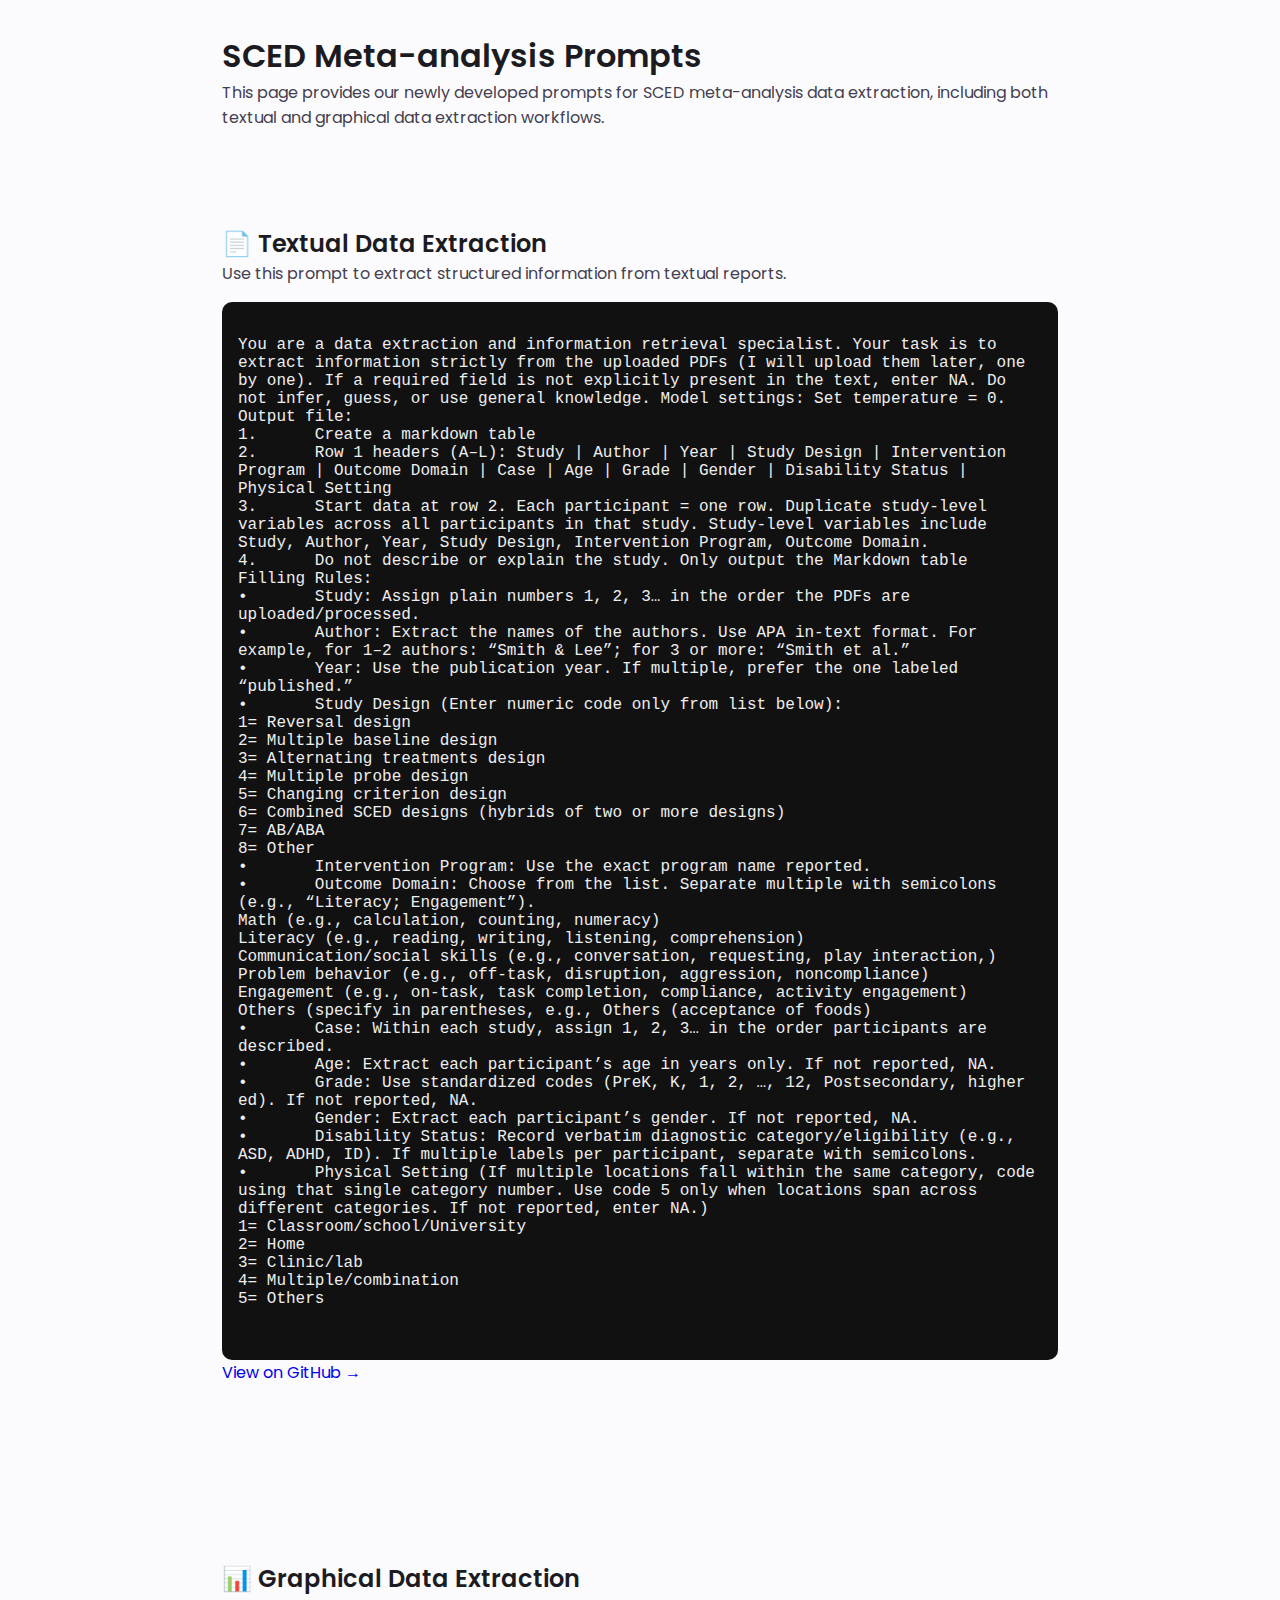
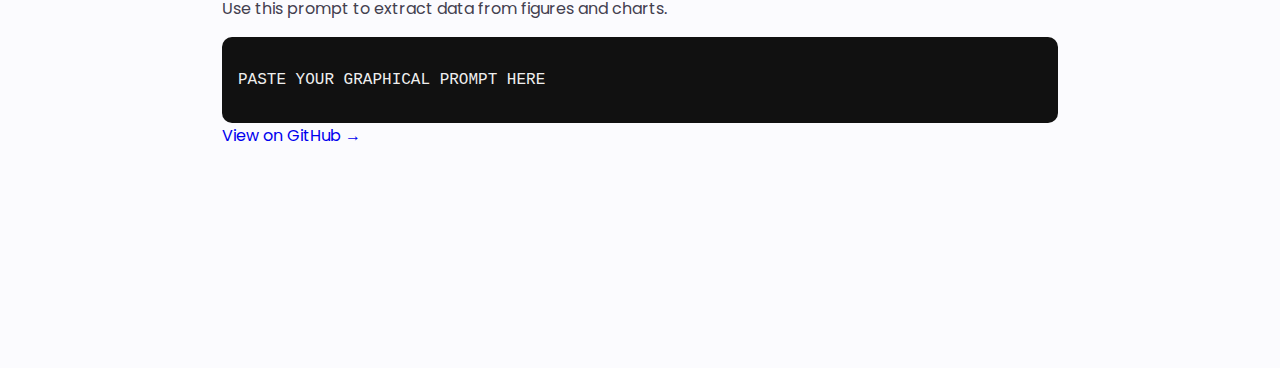
<file: prompts.html>
<!DOCTYPE html>
<html lang="en">
<head>
  <meta charset="UTF-8">
  <meta name="viewport" content="width=device-width, initial-scale=1.0">

  <link rel="stylesheet" href="assets/css/styles.css">

  <title>SCED Prompts | Yaosheng Lou</title>

  <style>
    .prompt-container {
      max-width: 900px;
      margin: auto;
      padding: 2rem;
    }

    .prompt-box {
      background: #111;
      color: #eee;
      padding: 1rem;
      border-radius: 10px;
      margin-top: 1rem;
      white-space: pre-wrap;
      font-family: monospace;
    }

    .section {
      margin-bottom: 3rem;
    }
  </style>
</head>

<body>
  <div class="prompt-container">

    <h1>SCED Meta-analysis Prompts</h1>
    <p>
      This page provides our newly developed prompts for SCED meta-analysis data extraction,
      including both textual and graphical data extraction workflows.
    </p>

    <!-- TEXTUAL -->
    <div class="section">
      <h2>📄 Textual Data Extraction</h2>
      <p>Use this prompt to extract structured information from textual reports.</p>

      <div class="prompt-box">
You are a data extraction and information retrieval specialist. Your task is to extract information strictly from the uploaded PDFs (I will upload them later, one by one). If a required field is not explicitly present in the text, enter NA. Do not infer, guess, or use general knowledge. Model settings: Set temperature = 0.
Output file:
1.	Create a markdown table
2.	Row 1 headers (A–L): Study | Author | Year | Study Design | Intervention Program | Outcome Domain | Case | Age | Grade | Gender | Disability Status | Physical Setting
3.	Start data at row 2. Each participant = one row. Duplicate study-level variables across all participants in that study. Study-level variables include Study, Author, Year, Study Design, Intervention Program, Outcome Domain.
4.	Do not describe or explain the study. Only output the Markdown table
Filling Rules:
•	Study: Assign plain numbers 1, 2, 3… in the order the PDFs are uploaded/processed.
•	Author: Extract the names of the authors. Use APA in-text format. For example, for 1–2 authors: “Smith & Lee”; for 3 or more: “Smith et al.” 
•	Year: Use the publication year. If multiple, prefer the one labeled “published.”
•	Study Design (Enter numeric code only from list below):
1= Reversal design
2= Multiple baseline design
3= Alternating treatments design 
4= Multiple probe design 
5= Changing criterion design 
6= Combined SCED designs (hybrids of two or more designs)
7= AB/ABA 
8= Other
•	Intervention Program: Use the exact program name reported.
•	Outcome Domain: Choose from the list. Separate multiple with semicolons (e.g., “Literacy; Engagement”).
Math (e.g., calculation, counting, numeracy)
Literacy (e.g., reading, writing, listening, comprehension)
Communication/social skills (e.g., conversation, requesting, play interaction,)
Problem behavior (e.g., off-task, disruption, aggression, noncompliance)
Engagement (e.g., on-task, task completion, compliance, activity engagement)
Others (specify in parentheses, e.g., Others (acceptance of foods)
•	Case: Within each study, assign 1, 2, 3… in the order participants are described.
•	Age: Extract each participant’s age in years only. If not reported, NA.
•	Grade: Use standardized codes (PreK, K, 1, 2, …, 12, Postsecondary, higher ed). If not reported, NA.
•	Gender: Extract each participant’s gender. If not reported, NA.
•	Disability Status: Record verbatim diagnostic category/eligibility (e.g., ASD, ADHD, ID). If multiple labels per participant, separate with semicolons. 
•	Physical Setting (If multiple locations fall within the same category, code using that single category number. Use code 5 only when locations span across different categories. If not reported, enter NA.)
1= Classroom/school/University
2= Home
3= Clinic/lab
4= Multiple/combination
5= Others 

      </div>

      <p>
        <a href="YOUR_GITHUB_TEXTUAL_LINK" target="_blank">
          View on GitHub →
        </a>
      </p>
    </div>

    <!-- GRAPHICAL -->
    <div class="section">
      <h2>📊 Graphical Data Extraction</h2>
      <p>Use this prompt to extract data from figures and charts.</p>

      <div class="prompt-box">
PASTE YOUR GRAPHICAL PROMPT HERE
      </div>

      <p>
        <a href="YOUR_GITHUB_GRAPHICAL_LINK" target="_blank">
          View on GitHub →
        </a>
      </p>
    </div>

  </div>
</body>
</html>
</file>
<file: assets/css/styles.css>
/*==================== GOOGLE FONTS 字体====================*/
@import url("https://fonts.googleapis.com/css2?family=Poppins:wght@400;500;600&display=swap");

/*==================== VARIABLES CSS ====================*/
:root {
    --header-height: 3rem;

    /*========== Colors 主题色彩==========*/
    --hue-color: 250; /*Purple 250 - Green 142 - Blue 230 - Pink 340*/

    /* HSL color mode */
    --first-color: hsl(var(--hue-color), 69%, 61%);
    --first-color-second: hsl(var(--hue-color), 69%, 61%);
    --first-color-alt: hsl(var(--hue-color), 57%, 53%);
    --first-color-lighter: hsl(var(--hue-color), 92%, 85%);
    --title-color: hsl(var(--hue-color), 12%, 12%);
    --text-color: hsl(var(--hue-color), 10%, 28%);
    --text-color-light: hsl(var(--hue-color), 8%, 42%);
    --input-color: hsl(var(--hue-color), 70%, 96%);
    --body-color: hsl(var(--hue-color), 60%, 99%);
    --container-color: hsl(var(--hue-color), 100%, 98%);
    --scroll-bar-color: hsl(var(--hue-color), 12%, 90%);
    --scroll-thumb-color: hsl(var(--hue-color), 12%, 80%);

    /*========== Font and typography ==========*/
    --body-font: 'Poppins', sans-serif;

    --big-font-size: 2rem;
    --h1-font-size: 1.5rem;
    --h2-font-size: 1.25rem;
    --h3-font-size: 1.125rem;
    --normal-font-size: .938rem;
    --small-font-size: .813rem;
    --smaller-font-size: .75rem;

    /*========== Font weight ==========*/
    --font-medium: 500;
    --font-semi-bold: 600;

    /*========== Margenes Bottom ==========*/
    --mb-0-25: .25rem;
    --mb-0-5: .5rem;
    --mb-0-75: .75rem;
    --mb-1: 1rem;
    --mb-1-5: 1.5rem;
    --mb-2: 2rem;
    --mb-2-5: 2.5rem;
    --mb-3: 3rem;

    /*========== z index ==========*/
    --z-tooltip: 10;
    --z-fixed: 100;
    --z-modal: 1000;
}

/* Font size for large devices */
@media screen and (min-width: 968px) {
    :root {
        --big-font-size: 3rem;
        --h1-font-size: 2.25rem;
        --h2-font-size: 1.5rem;
        --h3-font-size: 1.25rem;
        --normal-font-size: 1rem;
        --small-font-size: .875rem;
        --smaller-font-size: .813rem;
    }
}

/*========== Variables Dark theme ==========*/
body.dark-theme {
    --first-color-second: hsl(var(--hue-color), 30%, 8%);
    --title-color: hsl(var(--hue-color), 8%, 95%);
    --text-color: hsl(var(--hue-color), 8%, 45%);
    --text-color-light: hsl(var(--hue-color), 8%, 75%);
    --input-color: hsl(var(--hue-color), 29%, 16%);
    --body-color: hsl(var(--hue-color), 28%, 12%);
    --container-color: hsl(var(--hue-color), 29%, 16%);
    --scroll-bar-color: hsl(var(--hue-color), 12%, 48%);
    --scroll-thumb-color: hsl(var(--hue-color), 12%, 36%);
}

body {
    transition: all 0.2s;
}

/*========== Button Dark/Light ==========*/
.nav__btns {
    display: flex;
    align-items: center;
}

.change-theme {
    font-size: 1.25rem;
    color: var(--title-color);
    margin-right: var(--mb-1);
    cursor: pointer;
}

.change-theme:hover {
    color: var(--first-color);
}

/*==================== BASE ====================*/
* {
    box-sizing: border-box;
    padding: 0;
    margin: 0;
}

html {
    scroll-behavior: smooth;
}

body {
    margin: 0 0 var(--header-height) 0;
    font-family: var(--body-font);
    font-size: var(--normal-font-size);
    background-color: var(--body-color);
    color: var(--text-color);
}

h1, h2, h3, h4 {
    color: var(--title-color);
    font-weight: var(--font-semi-bold);
}

ul {
    list-style: none;
}

a {
    text-decoration: none;
}

img {
    max-width: 100%;
    height: auto;
}

/*==================== REUSABLE CSS CLASSES ====================*/
.section {
    padding: 2rem 0 4rem;
}

.section__title {
    font-size: var(--h1-font-size);
    color: var(--title-color);
}

.section__subtitle {
    display: block;
    font-size: var(--small-font-size);
    margin-bottom: var(--mb-3);
}

.section__title,
.section__subtitle {
    text-align: center;
}

/*==================== LAYOUT ====================*/
.container {
    max-width: 768px;
    margin-left: var(--mb-1-5);
    margin-right: var(--mb-1-5);
}

.grid {
    display: grid;
    gap: 1.5rem;
}

.header {
    width: 100%;
    position: fixed;
    bottom: 0;
    left: 0;
    z-index: var(--z-fixed);
    background-color: var(--body-color);
}

/*==================== NAV ====================*/
.nav {
    max-width: 968px;
    height: var(--header-height);
    display: flex;
    justify-content: space-between;
    align-items: center;
}

.nav__logo,
.nav__toggle {
    color: var(--title-color);
    font-weight: var(--font-medium);
}

.nav__logo:hover {
    color: var(--first-color);
}

.nav__toggle {
    font-size: 1.1rem;
    cursor: pointer;
}

.nav__toggle:hover {
    color: var(--first-color);
}

/* mobile devices */
@media screen and (max-width: 767px) {
    .nav__menu {
        position: fixed;
        bottom: -100%;
        left: 0;
        width: 100%;
        background-color: var(--body-color);
        padding: 2rem 1.5rem 4rem;
        box-shadow: 0 -1px 4px rgba(0,0,0,.15);
        border-radius: 1.5rem 1.5rem 0 0;
        transition: .3s;
    }
}

.nav__list {
    grid-template-columns: repeat(3,1fr);
    gap: 2rem;
}

.nav__item {
    align-items: center;
}

.nav__link {
    display: flex;
    flex-direction: column;
    align-items: center;
    font-size: var(--small-font-size);
    color: var(--title-color);
    font-weight: var(--font-medium);
    cursor: pointer;
    text-transform: capitalize;
}

.nav__link:hover {
    color: var(--first-color);
}

.nav__link:hover svg {
    fill: var(--first-color);
}

.nav__icon {
    font-size: 1.2rem;
}

.nav__icon-svg {
    fill: var(--title-color);
    font-size: 1.4rem;
    margin-top: 4px;
    margin-bottom: 2px;
}

.nav__close {
    position: absolute;
    right: 1.3rem;
    bottom: .5rem;
    font-size: 1.5rem;
    cursor: pointer;
    color: var(--first-color);
}

.nav__close:hover {
    color: var(--first-color-alt);
}

/* show menu */
.show-menu {
    bottom: 0;
}

/* Active link */
.active-link {
    color: var(--first-color);
}

/* Change background header */
.scroll-header {
    box-shadow: 0 -1px 4px rgba(0,0,0,.15);
}

/*==================== HOME ====================*/
.home__container {
    gap: 1rem;
}

.home__content {
    grid-template-columns: .5fr 3fr;
    padding-top: 3.5rem;
    align-items: center;
}

.home__social {
    display: grid;
    grid-template-columns: max-content;
    row-gap: 1rem;
}

.home__social-icon {
    font-size: 1.25rem;
    color: var(--first-color);
}

.home__social-icon:hover {
    color: var(--first-color-alt);
}

.home__blob {
    width: 200px;
    fill: var(--first-color);
}

.home__blob-img {
    width: 220px;
}

.home__data {
    grid-column: 1/3;
}

.home__title {
    font-size: var(--big-font-size);
}

.home__subtitle {
    font-size: var(--h3-font-size);
    color: var(--text-color);
    font-weight: var(--font-medium);
    margin-bottom: var(--mb-0-75);
}

.home__description {
    margin-bottom: var(--mb-2);
}

.home__scroll-button {
    color: var(--first-color);
    transition: .3s;
}

.home__scroll-button:hover {
    transform: translateY(0.25rem);
}

.home__scroll-mouse {
    font-size: 2rem;
}

.home__scroll-name {
    font-size: var(--small-font-size);
    color: var(--title-color);
    font-weight: var(--font-medium);
    margin-right: var(--mb-0-25);
}

.home__scroll-arrow {
    font-size: 1.25rem;
}

/*==================== BUTTONS ====================*/
.button {
    display: inline-block;
    background-color: var(--first-color);
    color: #FFFF;
    padding: 1rem;
    border-radius: .5rem;
    font-weight: var(--font-medium);
}

.button:hover {
    background-color: var(--first-color-alt);
}

.button__icon {
    font-size: 1.2rem;
    margin-left: var(--mb-0-5);
    transition: .3s;
}

.button--flex {
    display: inline-flex;
    align-items: center;
    transition: .3s;
}

.button--small {
    padding: .75rem 1rem;
}

.button--link {
    padding: 0;
    background-color: transparent;
    color: var(--first-color);
}

.button--link:hover {
    background-color: transparent;
    color: var(--first-color-alt);
}

/*==================== ABOUT ====================*/
.about__container {
    display: grid;
    grid-template-columns: 1fr;
    gap: 2rem;
    align-items: start;
}

.about__img-container {
    display: flex;
    flex-direction: column;
    align-items: center;
}

.about__img {
    width: 200px;
    border-radius: .5rem;
    justify-self: center;
    align-self: center;
}

.about__description {
    text-align: center;
    margin-bottom: var(--mb-2-5);
}

.img-caption {
    font-size: 0.85rem;
    color: #777;
    text-align: center;
    margin-top: 8px;
    font-style: italic;
}

.about__info {
    display: flex;
    justify-content: space-evenly;
    margin-bottom: var(--mb-2-5);
}

.about__info-title {
    font-size: var(--h2-font-size);
    font-weight: var(--font-semi-bold);
    color: var(--title-color);
}

.about__info-name {
    font-size: var(--smaller-font-size);
}

.about__info-title,
.about__info-name {
    display: block;
    text-align: center;
}

.about__buttons {
    display: flex;
    justify-content: center;
}

/*==================== SKILLS ====================*/
.skills__container {
    row-gap: 0;
}

.skills__header {
    display: flex;
    align-items: center;
    margin-bottom: var(--mb-2-5);
    cursor: pointer;
}

.skills__icon,
.skills__arrow {
    font-size: 2rem;
    color: var(--first-color);
}

.skills__icon {
    margin-right: var(--mb-0-75);
}

.skills__title {
    font-size: var(--h3-font-size);
}

.skills__subtitle {
    font-size: var(--small-font-size);
    color: var(--text-color-light);
}

.skills__arrow {
    margin-left: auto;
    transition: .4s;
}

.skills__list {
    row-gap: 1.5rem;
    padding-left: 2.7rem;
    transition: .4s;
}

.skills__titles {
    display: flex;
    justify-content: space-between;
    margin-bottom: var(--mb-0-5);
}

.skills__name {
    font-size: var(--normal-font-size);
    font-weight: var(--font-medium);
}

.skills__bar,
.skills__percentage {
    height: 5px;
    border-radius: .25rem;
}

.skills__bar {
    background-color: var(--first-color-lighter);
}

.skills__percentage {
    display: block;
    background-color: var(--first-color);
}

.skills__html { width: 60%; }
.skills__css { width: 50%; }
.skills__js { width: 30%; }
.skills__vue { width: 10%; }
.skills__java { width: 70%; }
.skills__python { width: 50%; }

.skills__close .skills__list {
    height: 0;
    overflow: hidden;
}

.skills__open .skills__list {
    height: max-content;
    margin-bottom: var(--mb-2-5);
}

.skills__open .skills__arrow {
    transform: rotate(-180deg);
}

/*==================== QUALIFICATION ====================*/
.qualification__tabs {
    display: flex;
    justify-content: space-evenly;
    margin-bottom: var(--mb-2);
}

.qualification__button {
    font-size: var(--h3-font-size);
    font-weight: var(--font-medium);
    cursor: pointer;
}

.qualification__button:hover {
    color: var(--first-color);
}

.qualification__icon {
    font-size: 1.8rem;
    margin-right: var(--mb-0-25);
}

.qualification__data {
    display: grid;
    grid-template-columns: 1fr max-content 1fr;
    column-gap: 1.5rem;
}

.qualification__title {
    font-size: var(--normal-font-size);
    font-weight: var(--font-medium);
}

.qualification__subtitle {
    display: inline-block;
    font-size: var(--small-font-size);
    margin-bottom: var(--mb-1);
}

.qualification__calendar {
    font-size: var(--smaller-font-size);
    color: var(--text-color-light);
}

.qualification__rounder {
    display: inline-block;
    width: 13px;
    height: 13px;
    background-color: var(--first-color);
    border-radius: 50%;
}

.qualification__line {
    display: block;
    width: 1px;
    height: 100%;
    background-color: var(--first-color);
    transform: translate(6px, -7px);
}

.qualification__content[data-content] {
    display: none;
}

.qualification__active[data-content] {
    display: block;
}

.qualification__button.qualification__active {
    color: var(--first-color);
}

/* Active Modal */
.active-modal {
    opacity: 1;
    visibility: visible;
}

/*==================== PORTFOLIO ====================*/
.portfolio__container {
    overflow: initial;
}

.portfolio__content {
    padding: 0 1.5rem;
}

.portfolio__img {
    width: 265px;
    border-radius: .5rem;
    justify-self: center;
}

.portfolio__title {
    font-size: var(--h3-font-size);
    margin-bottom: var(--mb-0-5);
}

.portfolio__description {
    margin-bottom: var(--mb-0-75);
}

.portfolio__button:hover .button__icon {
    transform: translateX(.25rem);
}

.swiper-button-prev::after,
.swiper-button-next::after {
    content: '';
}

.swiper-portfolio-icon {
    font-size: 2rem;
    color: var(--first-color);
}

.swiper-button-prev {
    left: -.5rem;
}

.swiper-button-next {
    right: -.5rem;
}

.swiper-container-horizontal > .swiper-pagination-bullets {
    bottom: -2.5rem;
}

.swiper-pagination-bullet-active {
    background-color: var(--first-color);
}

.swiper-button-prev,
.swiper-button-next,
.swiper-pagination-bullet {
    outline: none;
}

/*==================== CONTACT ME ====================*/
.contact__container {
    row-gap: 3rem;
}

.contact__information {
    display: flex;
    margin-bottom: var(--mb-2);
}

.contact__icon {
    font-size: 1.5rem;
    color: var(--first-color);
    margin-right: var(--mb-0-75);
    flex-shrink: 0;
}

.content__title {
    font-size: var(--h3-font-size);
    font-weight: var(--font-medium);
}

.contact__title {
  font-size: var(--h3-font-size);
  font-weight: var(--font-medium);
  line-height: 1.4;
}

.contact__subtitle {
    font-size: var(--small-font-size);
    color: var(--text-color);
    font-weight: var(--font-regular);
    overflow-wrap: anywhere;
    word-break: break-word;
}

.contact__content {
    background-color: var(--input-color);
    border-radius: .5rem;
    padding: .75rem 1rem .25rem;
}

.contact__label {
    font-size: var(--smaller-font-size);
    color: var(--title-color);
}

.contact__input {
    width: 100%;
    background-color: var(--input-color);
    color: var(--text-color);
    font-family: var(--body-font);
    font-size: var(--normal-font-size);
    border: none;
    outline: none;
    padding: .25rem .5rem .5rem 0;
}

/*==================== FOOTER ====================*/
.footer {
    padding-top: 2rem;
}

.footer__container {
    row-gap: 3.5rem;
}

.footer__bg {
    background-color: var(--first-color-second);
    padding: 2rem 0 3rem;
}

.footer__title {
    font-size: var(--h1-font-size);
    margin-bottom: var(--mb-0-25);
}

.footer__subtitle {
    font-size: var(--small-font-size);
}

.footer__links {
    margin-left: 2rem;
    white-space: nowrap;
    display: flex;
    flex-direction: column;
    row-gap: 1.5rem;
}

.footer__link:hover {
    color: var(--first-color-lighter);
}

.footer__social {
    font-size: 1.35rem;
    margin-right: var(--mb-1-5);
}

.footer__social:hover {
    color: var(--first-color-lighter);
}

.footer__copy {
    font-size: var(--smaller-font-size);
    text-align: center;
    color: #ffffff;
    margin-top: var(--mb-3);
}

.footer__title,
.footer__subtitle,
.footer__link,
.footer__social {
    color: #FFF;
    fill: #FFF;
}

.icon {
    width: 1em;
    height: 1em;
    vertical-align: -0.15em;
    overflow: hidden;
}

/*========== SCROLL UP ==========*/
.scrollup {
    position: fixed;
    right: 1rem;
    bottom: -20%;
    background-color: var(--first-color);
    opacity: .8;
    padding: 0 .3rem;
    border-radius: .4rem;
    z-index: var(--z-tooltip);
    transition: .4s;
}

.scrollup:hover {
    background-color: var(--first-color-alt);
}

.scrollup__icon {
    font-size: 1.5rem;
    color: #FFF;
}

/* Show scroll */
.show-scroll {
    bottom: 5rem;
}

/*========== SCROLL BAR ==========*/
::-webkit-scrollbar {
    width: .60rem;
    background-color: var(--scroll-bar-color);
    border-radius: .5rem;
}

::-webkit-scrollbar-thumb {
    background-color: var(--scroll-thumb-color);
    border-radius: .5rem;
}

::-webkit-scrollbar-thumb:hover {
    background-color: var(--text-color-light);
}

/*==================== MEDIA QUERIES ====================*/
/* For small devices */
@media screen and (max-width: 350px) {
    .container {
        margin-left: var(--mb-1);
        margin-right: var(--mb-1);
    }

    .nav__menu {
        padding: 2rem .25rem 4rem;
    }

    .nav__list {
        column-gap: 0;
    }

    .home__content {
        grid-template-columns: .25fr 3fr;
    }

    .home__blob {
        width: 180px;
    }

    .skills__title {
        font-size: var(--normal-font-size);
    }

    .qualification__data {
        gap: .5rem;
    }

    .services__container {
        grid-template-columns: max-content;
        justify-content: center;
    }

    .services__content {
        padding-right: 3.5rem;
    }

    .services__modal {
        padding: 0 .5rem;
    }

    .project__img {
        width: 200px;
    }

    .testimonial__header,
    .testimonial__data {
        flex-direction: column;
        align-items: center;
    }

    .testimonial__img {
        margin-right: 0;
        margin-bottom: var(--mb-0-25);
    }

    .testimonial__data,
    .testimonial__description {
        text-align: center;
    }
}

/* For medium devices */
@media screen and (min-width: 568px) {
    .home__content {
        grid-template-columns: max-content 1fr 1fr;
    }

    .home__data {
        grid-column: initial;
    }

    .home__img {
        order: 1;
        justify-self: center;
    }

    .skills_container,
    .portfolio__content,
    .project__container,
    .contact__container,
    .footer__container {
        grid-template-columns: repeat(2, 1fr);
    }

    .qualification__sections {
        display: grid;
        grid-template-columns: .6fr;
        justify-content: center;
    }
}

@media screen and (min-width: 768px) {
    .container {
        margin-left: auto;
        margin-right: auto;
    }

    .body {
        margin: 0;
    }

    .section {
        padding: 6rem 0 2rem;
    }

    .section__subtitle {
        margin-bottom: 4rem;
    }

    .header {
        top: 0;
        bottom: initial;
    }

    .header,
    .main,
    .footer__container {
        padding: 0 1rem;
    }

    .nav {
        height: calc(var(--header-height) + 1.5rem);
        column-gap: 1rem;
    }

    .nav__icon,
    .nav__close,
    .nav__toggle {
        display: none;
    }

    .nav__list {
        display: flex;
        column-gap: 2rem;
    }

    .nav__item {
        align-content: center;
        display: flex;
        flex-wrap: wrap;
    }

    #translate {
        font-size: 0;
    }

    .nav__menu {
        margin-left: auto;
    }

    .change-theme {
        margin: 0;
    }

    .home__container {
        row-gap: 5rem;
    }

    .home__content {
        padding-top: 5.5rem;
        column-gap: 2rem;
    }

    .home__blob {
        width: 270px;
    }

    .home__scroll {
        display: block;
    }

    .home__scroll-button {
        margin-left: 3rem;
    }

    .about__container {
        column-gap: 5rem;
    }

    .about__img {
        width: 350px;
    }

    .about__description {
        text-align: initial;
    }

    .about__info {
        justify-content: space-between;
    }

    .qualification__tabs {
        justify-content: center;
    }

    .qualification__button {
        margin: 0 var(--mb-1);
    }

    .qualification__sections {
        grid-template-columns: .5fr;
    }

    .services__container {
        grid-template-columns: repeat(3, 218px);
        justify-content: center;
    }

    .services__icon {
        font-size: 2rem;
    }

    .services__content {
        padding: 6rem 0 2rem 2.5rem;
    }

    .services__modal-content {
        width: 450px;
    }

    .portfolio__img {
        width: 320px;
    }

    .portfolio__content {
        align-items: center;
    }

    .project {
        text-align: initial;
    }

    .project__bg {
        background: none;
    }

    .project__container {
        background-color: var(--first-color-second);
        border-radius: 1rem;
        padding: 3rem 2.5rem 0;
        grid-template-columns: 1fr max-content;
        column-gap: 3rem;
    }

    .project__data {
        padding-top: .8rem;
    }

    .footer__container {
        grid-template-columns: repeat(3, 1fr);
    }

    .footer__bg {
        padding: 3rem 0 3.5rem;
    }

    .footer__links {
        flex-direction: row;
        column-gap: 2rem;
    }

    .footer__socials {
        justify-self: flex-end;
    }

    .footer__copy {
        margin-top: 4.5rem;
    }

    .service__item {
        padding: 1.35rem 1.5rem;
    }
}

/* For large devices */
@media screen and (min-width: 1024px) {
    .header,
    .main,
    .footer__container {
        padding: 0;
    }

    .home__blob {
        width: 320px;
    }

    .home__social {
        transform: translateX(-6rem);
    }

    .services__container {
        grid-template-columns: repeat(3, 238px);
    }

    .portfolio__content {
        column-gap: 5rem;
    }

    .swiper-portfolio-icon {
        font-size: 3.5rem;
    }

    .swiper-button-prev {
        left: -3.5rem;
    }

    .swiper-button-next {
        right: -3.5rem;
    }

    .swiper-container-horizontal > .swiper-pagination-bullets {
        bottom: -4.5rem;
    }

    .contact__form {
        width: 460px;
    }

    .contact__inputs {
        grid-template-columns: repeat(2, 1fr);
    }
}

/*==================== PAGE WRAPPERS ====================*/
.publications__page,
.teaching__page,
.service__page,
.contact__page {
    width: 100%;
    max-width: 1100px;
    margin: 0 auto;
    padding-left: 1rem;
    padding-right: 1rem;
    box-sizing: border-box;
}

/*==================== PUBLICATIONS ====================*/
.publications__heading {
    display: flex;
    align-items: center;
    gap: 0.6rem;
    font-size: 1.75rem;
    font-weight: 700;
    margin-top: 3rem;
    margin-bottom: 1.5rem;
    border-bottom: 2px solid var(--first-color);
    padding-bottom: 0.5rem;
}

.publications__heading--space {
    margin-top: 3.5rem;
}

.publications__heading-icon {
    font-size: 1.9rem;
}

.publications__list {
    list-style: none;
    padding-left: 0;
    margin: 0;
    display: grid;
    gap: 1.25rem;
}

.publications__item {
    line-height: 1.8;
    overflow-wrap: break-word;
    word-break: break-word;
}

.publications__item a {
    overflow-wrap: break-word;
    word-break: break-all;
}

.moments.section {
    padding-bottom: 6rem;
}

.teaching__term {
    color: var(--text-color-light);
    font-size: var(--small-font-size);
    margin-bottom: 0.5rem;
}

/* ====== Card Section Layout ====== */
.card-section {
    max-width: 900px;
    margin: 0 auto;
    background: var(--container-color);
    border-radius: 1rem;
    box-shadow: 0 1px 10px rgba(0,0,0,.06);
    padding: 1.25rem 1.25rem;
    overflow: hidden;
}

.card-section__header {
    display: flex;
    align-items: center;
    gap: .6rem;
    margin-bottom: 1rem;
}

.card-section__icon {
    font-size: 1.25rem;
    color: var(--title-color);
    flex-shrink: 0;
}

.card-section__title {
    font-size: var(--h3-font-size);
    color: var(--title-color);
    font-weight: var(--font-semi-bold);
    line-height: 1.4;
}

.entry-list {
    display: grid;
    gap: 1rem;
}

.entry {
    display: grid;
    grid-template-columns: 1fr auto;
    gap: 1rem;
    align-items: center;
}

.entry__left {
    display: grid;
    grid-template-columns: 40px 1fr;
    gap: .75rem;
    align-items: start;
    min-width: 0;
}

.entry__logo {
    width: 40px;
    height: 40px;
    border-radius: 10px;
    object-fit: cover;
    flex-shrink: 0;
}

.entry__headline {
    display: flex;
    flex-wrap: wrap;
    gap: .5rem;
    align-items: baseline;
    line-height: 1.35;
}

.entry__name {
    font-weight: var(--font-semi-bold);
    color: var(--title-color);
    overflow-wrap: break-word;
    word-break: break-word;
}

.entry__with {
    font-size: var(--small-font-size);
    color: var(--text-color-light);
    overflow-wrap: break-word;
    word-break: break-word;
}

.entry__sub {
    margin-top: .25rem;
    color: var(--text-color);
    font-size: var(--small-font-size);
    line-height: 1.6;
    overflow-wrap: break-word;
    word-break: break-word;
}

.entry__date {
    color: var(--text-color-light);
    font-size: var(--small-font-size);
    white-space: nowrap;
}

.entry + .entry {
    padding-top: 1rem;
    border-top: 1px solid rgba(0,0,0,.06);
}

/* ===== Service section ===== */
.service__section-title {
    font-size: var(--h2-font-size);
    margin-top: 2.25rem;
    margin-bottom: var(--mb-1-5);
    line-height: 1.4;
}

.service__list {
    display: grid;
    gap: 1.25rem;
}

.service__item {
    background: var(--container-color);
    border-radius: 0.75rem;
    padding: 1.15rem 1.25rem;
    box-shadow: 0 1px 4px rgba(0, 0, 0, 0.08);
    overflow: hidden;
}

.service__row {
    display: grid;
    grid-template-columns: 1fr auto;
    gap: 1rem;
    align-items: start;
}

.service__title {
    font-size: var(--h3-font-size);
    margin: 0 0 0.35rem 0;
    line-height: 1.4;
    overflow-wrap: break-word;
    word-break: break-word;
}

.service__role {
    color: var(--text-color-light);
    font-size: var(--small-font-size);
    margin: 0;
    line-height: 1.6;
    overflow-wrap: break-word;
    word-break: break-word;
}

.service__term {
    color: var(--text-color-light);
    font-size: var(--small-font-size);
    white-space: nowrap;
    padding-top: 0.15rem;
}

/* ===== Contact layout: centered & compact ===== */
.contact__two-col {
    display: grid;
    grid-template-columns: 1fr 1fr;
    column-gap: 2.5rem;
    align-items: start;
    max-width: 900px;
    margin-left: auto;
    margin-right: auto;
    padding-left: 2.5rem;
    padding-right: 0;
}

.contact__left {
    margin-top: 1.6rem;
}

.contact__information {
    display: flex;
    align-items: flex-start;
    column-gap: 0.75rem;
    margin-bottom: 1.1rem;
    min-width: 0;
}

.contact__right .contact__information {
    margin-bottom: 0.85rem;
}

.contact__link {
    color: var(--text-color);
    text-decoration: none;
    overflow-wrap: anywhere;
    word-break: break-word;
}

.contact__link:hover {
    color: var(--first-color);
    text-decoration: underline;
}

/* Light mode (default) */
.contact__title-link {
    color: #111;
    text-decoration: none;
    overflow-wrap: anywhere;
    word-break: break-word;
}

.contact__title-link:hover {
    color: #111;
    text-decoration: underline;
}

/* Dark mode */
body.dark-theme .contact__title-link {
    color: #fff;
}

body.dark-theme .contact__title-link:hover {
    color: #fff;
    text-decoration: underline;
}

.slides-download {
    margin-top: 1.5rem;
}

/*==================== EXTRA MOBILE ====================*/
@media screen and (max-width: 768px) {
    .publications__page,
    .teaching__page,
    .service__page,
    .contact__page {
        padding-left: 1rem;
        padding-right: 1rem;
    }

    .publications__heading {
        font-size: 1.25rem;
    }

    .publications__item {
        font-size: 0.95rem;
        line-height: 1.75;
    }

    .card-section {
        padding: 1rem;
        border-radius: 0.85rem;
    }

    .card-section__header {
        align-items: flex-start;
    }

    .card-section__title {
        font-size: 1rem;
    }

    .entry {
        grid-template-columns: 1fr;
        gap: .6rem;
    }

    .entry__date {
        justify-self: start;
        white-space: normal;
    }

    .service__item {
        padding: 1rem;
    }

    .service__row {
        grid-template-columns: 1fr;
        gap: .35rem;
    }

    .service__term {
        white-space: normal;
        padding-top: 0;
    }

    .contact__two-col {
        grid-template-columns: 1fr;
        row-gap: 1.8rem;
        padding-left: 0;
        padding-right: 0;
    }

    .contact__left {
        margin-top: 0;
    }

    .footer__links {
        margin-left: 0;
        align-items: center;
        white-space: normal;
        text-align: center;
    }
}

@media screen and (max-width: 480px) {
    .container {
        margin-left: 1rem;
        margin-right: 1rem;
    }

    .section {
        padding: 1.5rem 0 3rem;
    }

    .section__title {
        font-size: 1.35rem;
    }

    .section__subtitle {
        margin-bottom: 2rem;
    }

    .publications__heading {
        font-size: 1.1rem;
        gap: 0.45rem;
    }

    .publications__heading-icon {
        font-size: 1.3rem;
    }

    .entry__left {
        grid-template-columns: 32px 1fr;
        gap: .65rem;
    }

    .entry__logo {
        width: 32px;
        height: 32px;
        border-radius: 8px;
    }

    .entry__headline {
        gap: .25rem;
    }

    .entry__sub,
    .service__role,
    .publications__item,
    .contact__subtitle {
        font-size: 0.92rem;
    }

    .service__title {
        font-size: 1rem;
    }

    .card-section,
    .service__item {
        padding: 0.9rem;
    }

    .contact__information {
        column-gap: 0.6rem;
    }

    .footer__bg {
        padding: 2rem 0 5rem;
    }
}

/*==================== MOBILE FIXES FOR TEACHING & SERVICE ====================*/
@media screen and (max-width: 768px) {
    /* page titles and subtitles: add side spacing on mobile */
    #teaching .section__title,
    #teaching .section__subtitle,
    #service .section__title,
    #service .section__subtitle {
        padding-left: 1rem;
        padding-right: 1rem;
        box-sizing: border-box;
    }

    #teaching .section__title,
    #service .section__title {
        line-height: 1.25;
    }

    /* keep icon + text on the same row for teaching/service cards */
    .teaching__item {
        grid-template-columns: 48px 1fr !important;
        gap: 0.75rem !important;
        padding: 1rem !important;
        align-items: start !important;
    }

    .teaching__logo {
        width: 48px !important;
        height: 48px !important;
        border-radius: 12px !important;
    }

    .teaching__section-title,
    .service__section-title {
        font-size: 1.1rem !important;
        line-height: 1.4;
    }

    .teaching__container,
    .service__page {
        width: 100%;
    }

    .teaching__course,
    .teaching__meta,
    .teaching__desc,
    .service__title,
    .service__role {
        overflow-wrap: break-word;
        word-break: break-word;
    }
}

@media screen and (max-width: 480px) {
    #teaching .section__title,
    #service .section__title {
        font-size: 1.25rem;
    }

    #teaching .section__subtitle,
    #service .section__subtitle {
        font-size: var(--small-font-size);
    }

    .teaching__item {
        grid-template-columns: 42px 1fr !important;
        gap: 0.7rem !important;
        padding: 0.9rem !important;
    }

    .teaching__logo {
        width: 42px !important;
        height: 42px !important;
        border-radius: 10px !important;
    }
}
</file>
